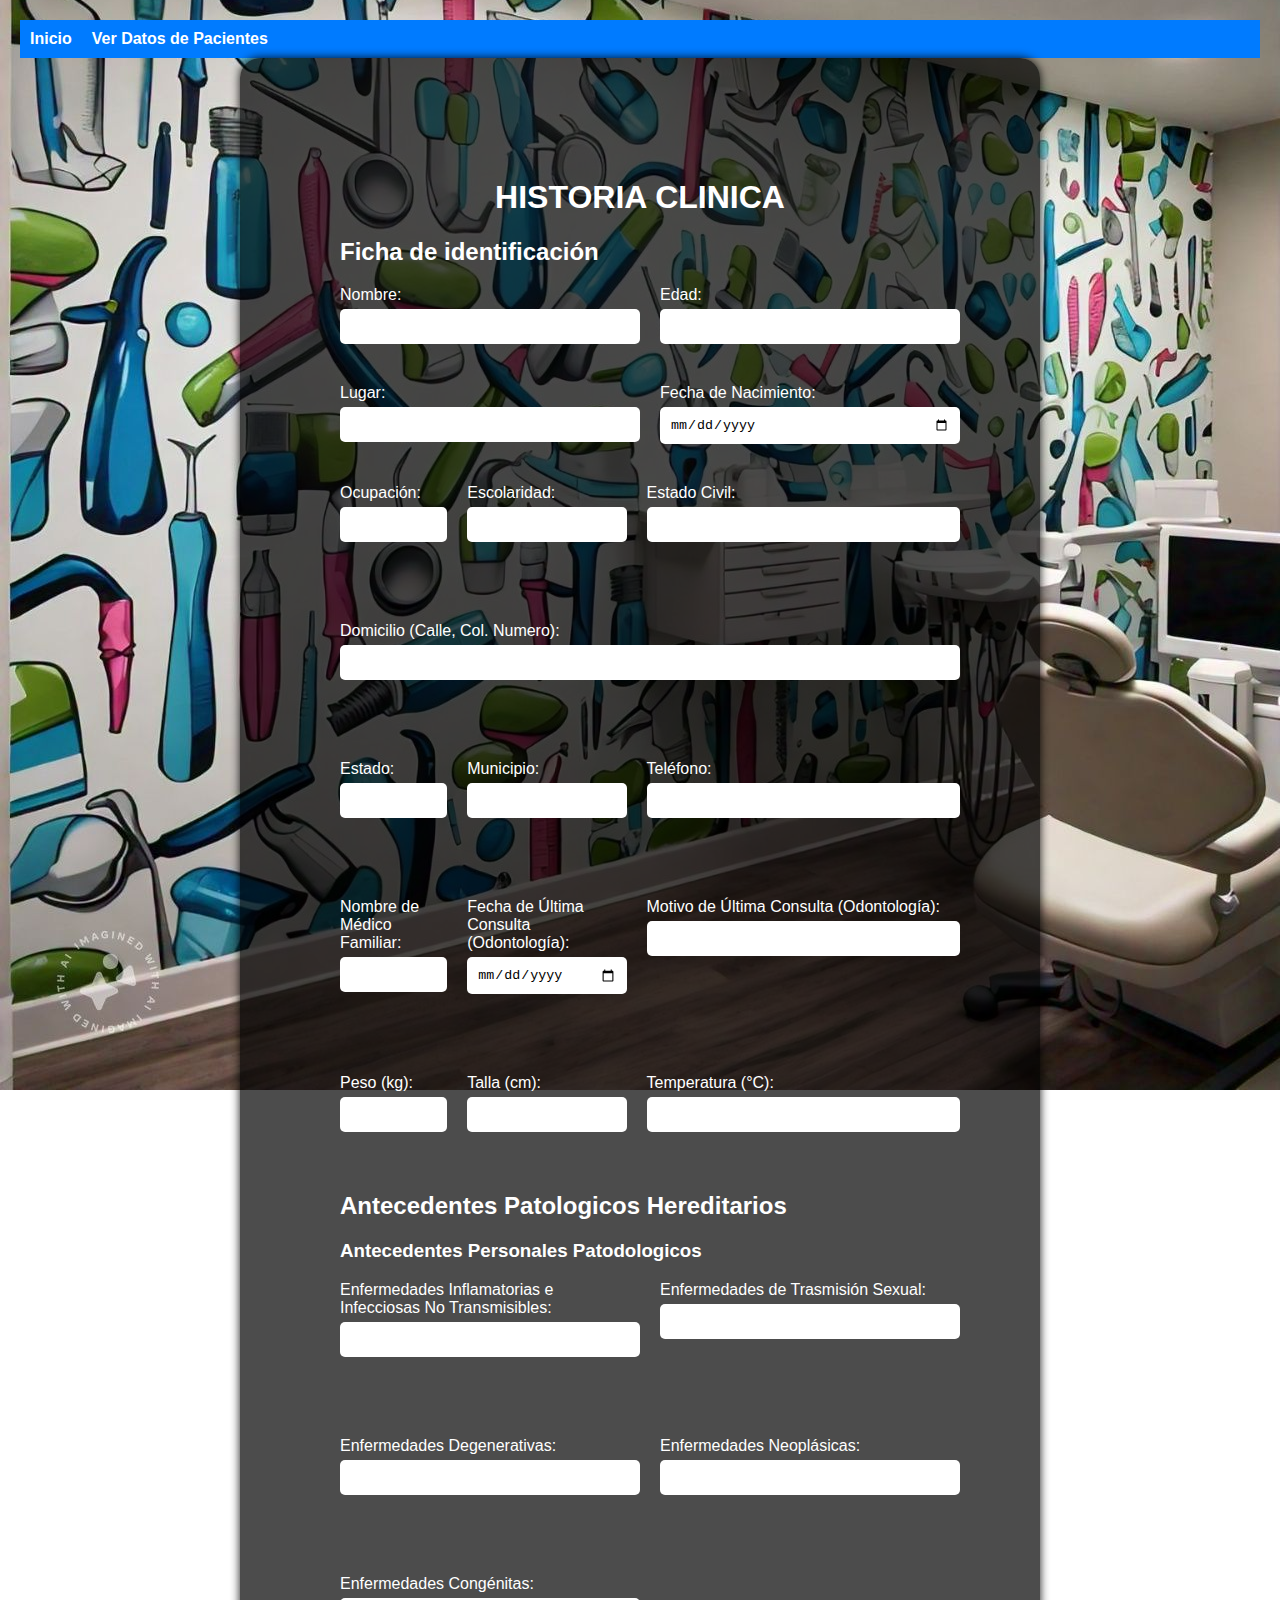
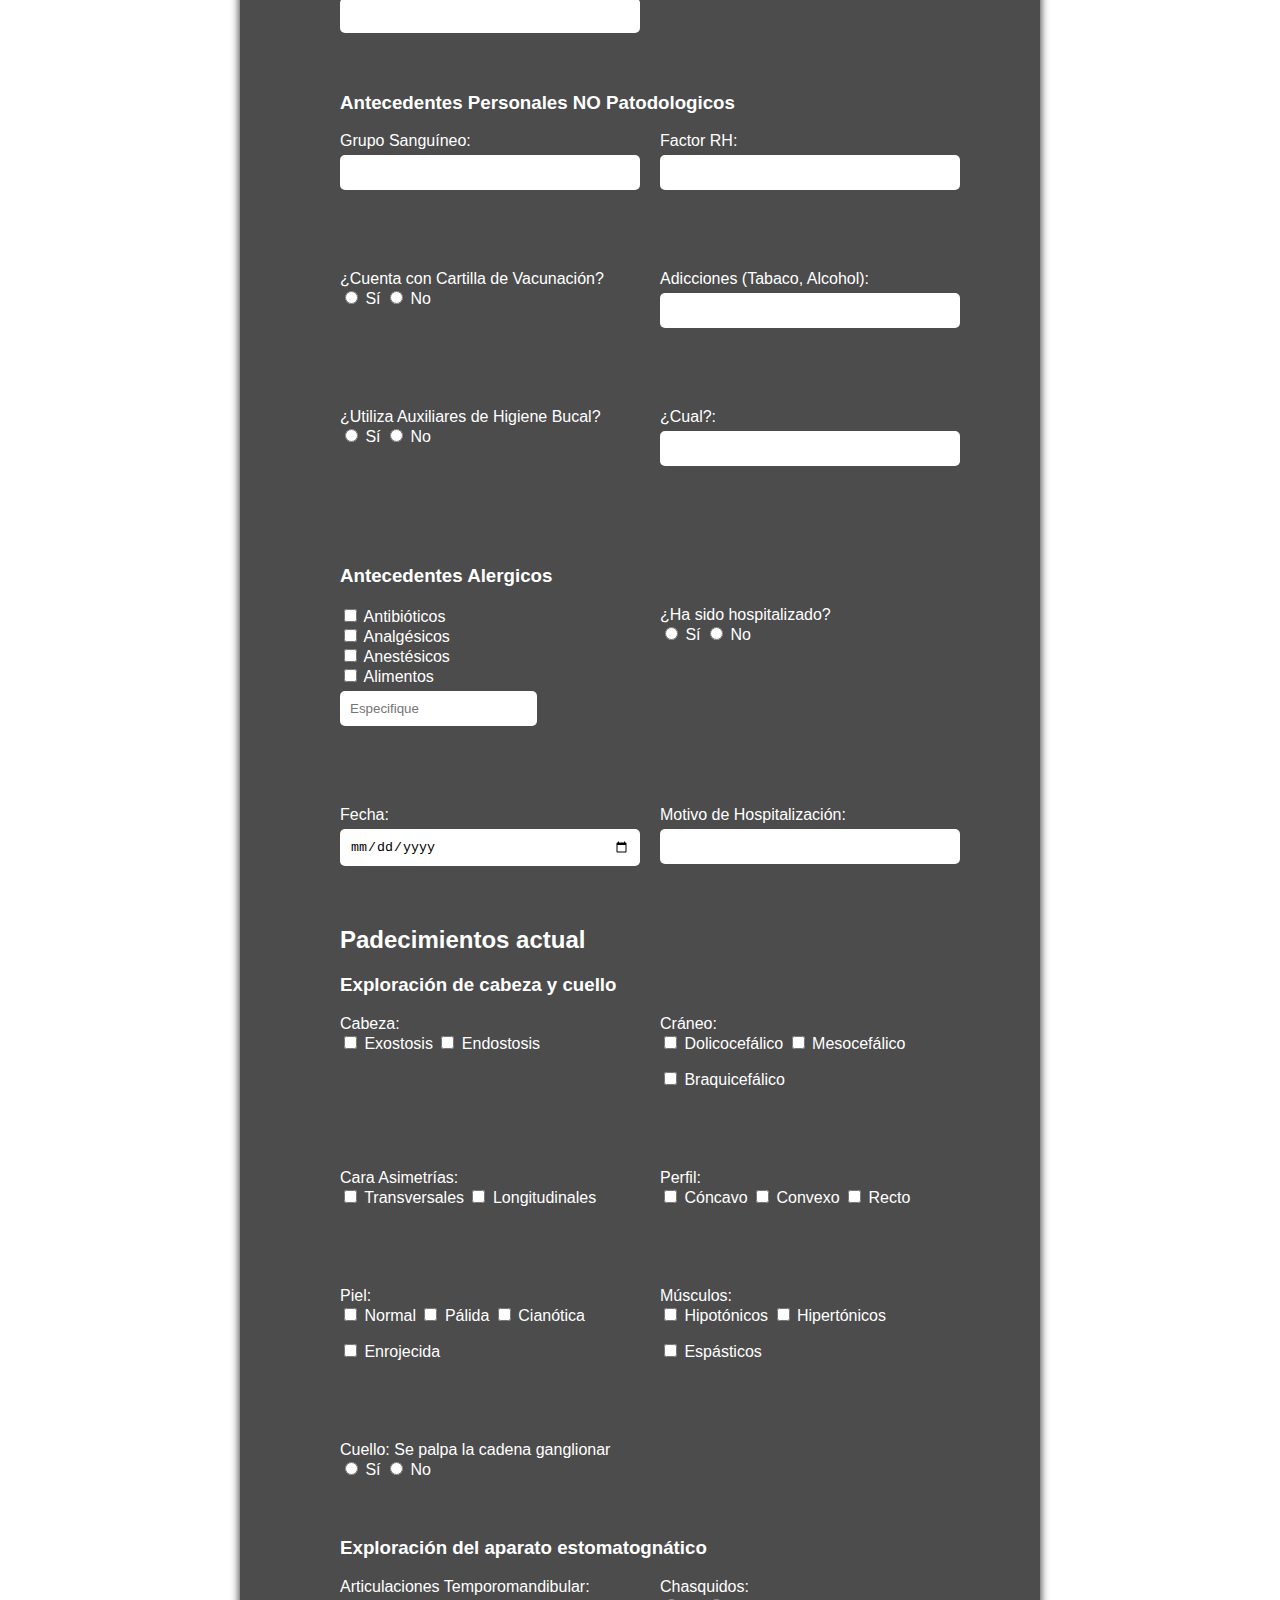
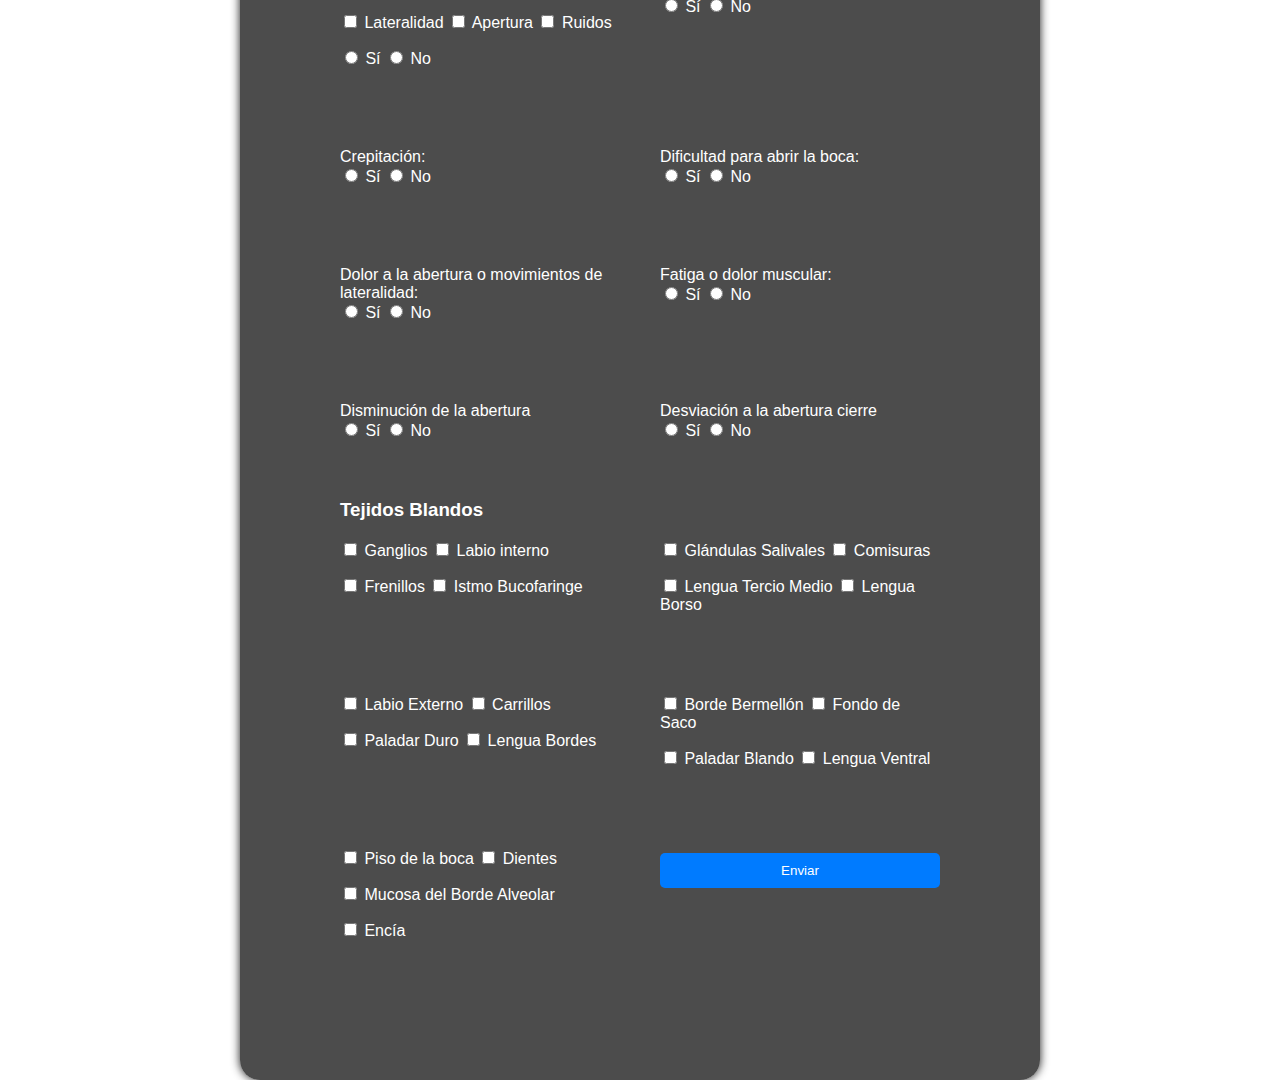
<file: Login/Contenido/Formularios/index.html>
<!DOCTYPE html>
<html lang="es">
<head>
    <meta charset="UTF-8">
    <meta name="viewport" content="width=device-width, initial-scale=1.0">
    <title>Historia Clinica</title>
    <link rel="manifest" href="manifest.json">
    <link rel="stylesheet" href="style.css">
</head>
<body>



<nav>
    <ul>
        <li><a href="index.html">Inicio</a></li>
        <li><a href="verDatos.html">Ver Datos de Pacientes</a></li>
    </ul>
</nav>

<style>
    nav {
        background-color: #007BFF;
        padding: 10px;
    }
    nav ul {
        list-style-type: none;
        padding: 0;
        margin: 0;
        display: flex;
    }
    nav ul li {
        margin-right: 20px;
    }
    nav ul li a {
        text-decoration: none;
        color: white;
        font-weight: bold;
    }
    nav ul li a:hover {
        text-decoration: underline;
    }
</style>











    




<div class="container">
    <h1>HISTORIA CLINICA</h1>
    <h2>Ficha de identificación</h2>


    <form action="guardar.php" method="POST">

        <div class="grid">

            <div class="form-group">
                <label for="nombre">Nombre:</label>
                <input type="text" id="nombre" name="nombre" required>
            </div>

            <div class="form-group">
                <label for="edad">Edad:</label>
                <input type="number" id="edad" name="edad" required>
            </div>

        </div>


        <div class="grid">



            <div class="form-group">
                <label for="lugar">Lugar:</label>
                <input type="text" id="lugar" name="lugar" required>
            </div>

            <div class="form-group">
                <label for="fecha_nacimiento">Fecha de Nacimiento:</label>
                <input type="date" id="fecha_nacimiento" name="fecha_nacimiento" required>
            </div>

            


        </div>






        <div class="grid">


            <div class="form-group">
                <label>Ocupación:</label>
                <input type="text" name="ocupacion" required>
            </div>

            <div class="form-group">
                <label>Escolaridad:</label>
                <input type="text" name="escolaridad" required>
            </div>

            <div class="form-group">
                <label>Estado Civil:</label>
                <input type="text" name="estado_civil" required>
            </div>

            <div class="form-group full-width">
                <label>Domicilio (Calle, Col. Numero):</label>
                <input type="text" name="domicilio" required>
            </div>

            <div class="form-group">
                <label>Estado:</label>
                <input type="text" name="estado" required>
            </div>

            <div class="form-group">
                <label>Municipio:</label>
                <input type="text" name="municipio" required>
            </div>

            <div class="form-group">
                <label>Teléfono:</label>
                <input type="tel" name="telefono" required>
            </div>

            <div class="form-group">
                <label>Nombre de Médico Familiar:</label>
                <input type="text" name="medico_familiar" required>
            </div>

            <div class="form-group">
                <label>Fecha de Última Consulta (Odontología):</label>
                <input type="date" name="fecha_consulta" required>
            </div>

            <div class="form-group">
                <label>Motivo de Última Consulta (Odontología):</label>
                <input type="text" name="motivo_consulta" required>
            </div>

            <div class="form-group">
                <label>Peso (kg):</label>
                <input type="number" name="peso" required>
            </div>

            <div class="form-group">
                <label>Talla (cm):</label>
                <input type="number" name="talla" required>
            </div>

            <div class="form-group">
                <label>Temperatura (°C):</label>
                <input type="number" step="0.1" name="temperatura" required>
            </div>

        </div>


        <h2>Antecedentes Patologicos Hereditarios</h2>
        <h3>Antecedentes Personales Patodologicos</h3>

        <div class="grid">

        

        <div class="form-group">
            <label>Enfermedades Inflamatorias e Infecciosas No Transmisibles:</label>
            <input type="text" name="inflamatorias_s_n" required>
        </div>


        <div class="form-group">
                <label>Enfermedades de Trasmisión Sexual:</label>
                <input type="text" name="transmision_sexual" required>
        </div>

        <div class="form-group">
                <label>Enfermedades Degenerativas:</label>
                <input type="text" name="degenerativas" required>
        </div>

        <div class="form-group">
                <label>Enfermedades Neoplásicas:</label>
                <input type="text" name="neoplasicas" required>
        </div>

        <div class="form-group">
                <label>Enfermedades Congénitas:</label>
                <input type="text" name="congenitas" required>
        </div>


        </div>


        <h3>Antecedentes Personales NO Patodologicos</h3>




        <div class="grid">




        <div class="form-group">
                <label>Grupo Sanguíneo:</label>
                <input type="text" name="grupo_sanguineo" required>
        </div>

        <div class="form-group">
                <label>Factor RH:</label>
                <input type="text" name="factor_rh" required>
        </div>

        <div class="form-group">
            <label>¿Cuenta con Cartilla de Vacunación?</label>
            <input type="radio" name="cartilla_vacunacion" value="si" required> Sí
            <input type="radio" name="cartilla_vacunacion" value="no" required> No
        </div>

        <div class="form-group">
            <label>Adicciones (Tabaco, Alcohol):</label>
            <input type="text" name="adicciones">
        </div>


        <div class="form-group">
            <label>¿Utiliza Auxiliares de Higiene Bucal?</label>
            <input type="radio" name="auxiliares_higiene" value="si" required> Sí
            <input type="radio" name="auxiliares_higiene" value="no" required> No
        </div>
        <div class="form-group">
            <div class="form-group">
            <label>¿Cual?:</label>
            <input type="text" name="cual">
            </div>
        </div>
        
        

        </div>




        <h3>Antecedentes Alergicos</h3>





        <div class="grid">





        <div class="form-group">
                <label><input type="checkbox" name="antibioticos"> Antibióticos </label>
                <label><input type="checkbox" name="analgesicos"> Analgésicos </label>
                <label><input type="checkbox" name="anestesicos"> Anestésicos </label>
                <label><input type="checkbox"  name="alimentos"> Alimentos </label>
                <input type="text" name="especifique_medicamentos" placeholder="Especifique" style="width: auto;">
        </div>




        <div class="form-group">
                <label>¿Ha sido hospitalizado?</label>
                <input type="radio" name="hospitalizado" value="si" required> Sí
                <input type="radio" name="hospitalizado" value="no" required> No
        </div>


        <div class="form-group">
                <label>Fecha:</label>
                <input type="date" name="fecha_hospitalizacion">
        </div>


        <div class="form-group">
            <label>Motivo de Hospitalización:</label>
            <input type="text" name="motivo_hospitalizacion">
        </div>





        </div>



        <h2>Padecimientos actual</h2>
        <p></p>
        <h3>Exploración de cabeza y cuello</h3>



        <div class="grid">



        <div class="form-group">
            <label>Cabeza:</label>
            <input type="checkbox" name="exostosis"> Exostosis
            <input type="checkbox" name="endostosis"> Endostosis
        </div>

        <div class="form-group">
            <label>Cráneo:</label>
            <input type="checkbox" name="dolicocefalico"> Dolicocefálico
            <input type="checkbox" name="mesocefalico"> Mesocefálico
            <p></p><input type="checkbox" name="braquicefalico"> Braquicefálico
        </div>

        <div class="form-group">
            <label>Cara Asimetrías:</label>
            <input type="checkbox" name="transversales"> Transversales
            <input type="checkbox" name="longitudinales"> Longitudinales
        </div>

        <div class="form-group">
            <label>Perfil:</label>
            <input type="checkbox" name="concavo"> Cóncavo
            <input type="checkbox" name="convexo"> Convexo
            <input type="checkbox" name="recto"> Recto
        </div>

        <div class="form-group">
            <label>Piel:</label>
            <input type="checkbox" name="normal"> Normal
            <input type="checkbox" name="palida"> Pálida
            <input type="checkbox" name="cianotica"> Cianótica
            <p></p><input type="checkbox" name="enrojecida"> Enrojecida
        </div>





        <div class="form-group">
            <label>Músculos:</label>
            <input type="checkbox" name="hipotonicos"> Hipotónicos
            <input type="checkbox" name="hipertonicos"> Hipertónicos
            <p></p><input type="checkbox" name="espasticos"> Espásticos
        </div>

        <div class="form-group">
            <label>Cuello: Se palpa la cadena ganglionar</label>
            <input type="radio" name="cadena_ganglionar" value="si" required> Sí
            <input type="radio" name="cadena_ganglionar" value="no" required> No
        </div>






        </div>


        <h3>Exploración del aparato estomatognático</h3>






        <div class="grid">




        <div class="form-group">
            <label>Articulaciones Temporomandibular:</label>
            <p></p>
            <input type="checkbox" name="lateralidad"> Lateralidad
            <input type="checkbox" name="apertura"> Apertura
            <input type="checkbox" name="ruidos"> Ruidos
            <p></p>
            <input type="radio" name="articulacioness" value="si" required> Sí
            <input type="radio" name="articulacioness" value="no" required> No
        </div>

        <div class="form-group">
            <label>Chasquidos:</label>
            <input type="radio" name="chasquidos" value="si" required> Sí
            <input type="radio" name="chasquidos" value="no" required> No
        </div>

        <div class="form-group">
            <label>Crepitación:</label>
            <input type="radio" name="crepitacion" value="si" required> Sí
            <input type="radio" name="crepitacion" value="no" required> No
        </div>

        <div class="form-group">
            <label>Dificultad para abrir la boca:</label>
            <input type="radio" name="dificultad_abrir_boca" value="si" required> Sí
            <input type="radio" name="dificultad_abrir_boca" value="no" required> No
        </div>

        <div class="form-group">
            <label>Dolor a la abertura o movimientos de lateralidad:</label>
            <input type="radio" name="dolor_a_la_abertura" value="si" required> Sí
            <input type="radio" name="dolor_a_la_abertura" value="no" required> No
        </div>

        <div class="form-group">
            <label>Fatiga o dolor muscular:</label>
            <input type="radio" name="fatiga_muscular" value="si" required> Sí
            <input type="radio" name="fatiga_muscular" value="no" required> No
        </div>

        <div class="form-group">
            <label>Disminución de la abertura</label>
            <input type="radio" name="disminicion_abertura" value="si" required> Sí
            <input type="radio" name="disminicion_abertura" value="no" required> No
        </div>

        <div class="form-group">
            <label>Desviación a la abertura cierre</label>
            <input type="radio" name="desviacion_abertura_cierre" value="si" required> Sí
            <input type="radio" name="desviacion_abertura_cierre" value="no" required> No
        </div>


        

        </div>


        <h3>Tejidos Blandos</h3>






        <div class="grid">





        <div class="form-group">
            
            <div>
                <input type="checkbox" name="ganglios"> Ganglios
            
                <input type="checkbox" name="labio_interno"> Labio interno
                <p>

                </p>
                <input type="checkbox" name="frenillos"> Frenillos
            
                <input type="checkbox" name="istmo_bucofaringe"> Istmo Bucofaringe

            </div>

        </div>





        <div class="form-group">
            <div>
                <input type="checkbox" name="salivales"> Glándulas Salivales
            
                <input type="checkbox" name="comisuras"> Comisuras
                <p>

                </p>
                <input type="checkbox" name="tercio_medio"> Lengua Tercio Medio
            
                <input type="checkbox" name="borso"> Lengua Borso
                
            </div>

        </div>




        <div class="form-group">

            <div>
                <input type="checkbox" name="labio_externo"> Labio Externo
            
                <input type="checkbox" name="carrillos"> Carrillos
                <p>

                </p>
                <input type="checkbox" name="paladar_duro"> Paladar Duro
            
                <input type="checkbox" name="lengua_bordes"> Lengua Bordes
            </div>


        </div>



        <div class="form-group">

            <div>
                <input type="checkbox" name="borde_bermellon"> Borde Bermellón
            
                <input type="checkbox" name="fondo_saco"> Fondo de Saco
                <p>

                </p>
                <input type="checkbox" name="paladar_blando"> Paladar Blando
            
                <input type="checkbox" name="lengua_ventral"> Lengua Ventral
            </div>



        </div>





        <div class="form-group">

            <div>
                <input type="checkbox" name="piso_boca"> Piso de la boca
            
                <input type="checkbox" name="dientes"> Dientes
                <p>

                </p>
                <input type="checkbox" name="mucosa_borde_alveolar"> Mucosa del Borde Alveolar
                <p>

                </p>
                <input type="checkbox" name="encia"> Encía
            </div>




        </div>















            






    



        <div class="form-group">
            <input type="submit" value="Enviar">
        </div>




        
    </form>
</div>

<script>
    // Mostrar campo de "Cuál" si se selecciona "Sí" en Auxiliares de Higiene Bucal
    const radioInputs = document.querySelectorAll('input[name="auxiliares_higiene"]');
    const auxiliarInput = document.getElementById('auxiliarInput');

    radioInputs.forEach(input => {
        input.addEventListener('change', function() {
            if (this.value === 'si') {
                auxiliarInput.style.display = 'block';
            } else {
                auxiliarInput.style.display = 'none';
                auxiliarInput.value = ''; // Limpia el campo
            }
        });
    });


    // Service worker registration for PWA
    if ('serviceWorker' in navigator) {
        navigator.serviceWorker.register('sw.js')
        .then(() => console.log('Service Worker registered'))
        .catch(err => console.error('Service Worker registration failed: ', err));
    }
    
    
</script>

</body>
</html>
</file>
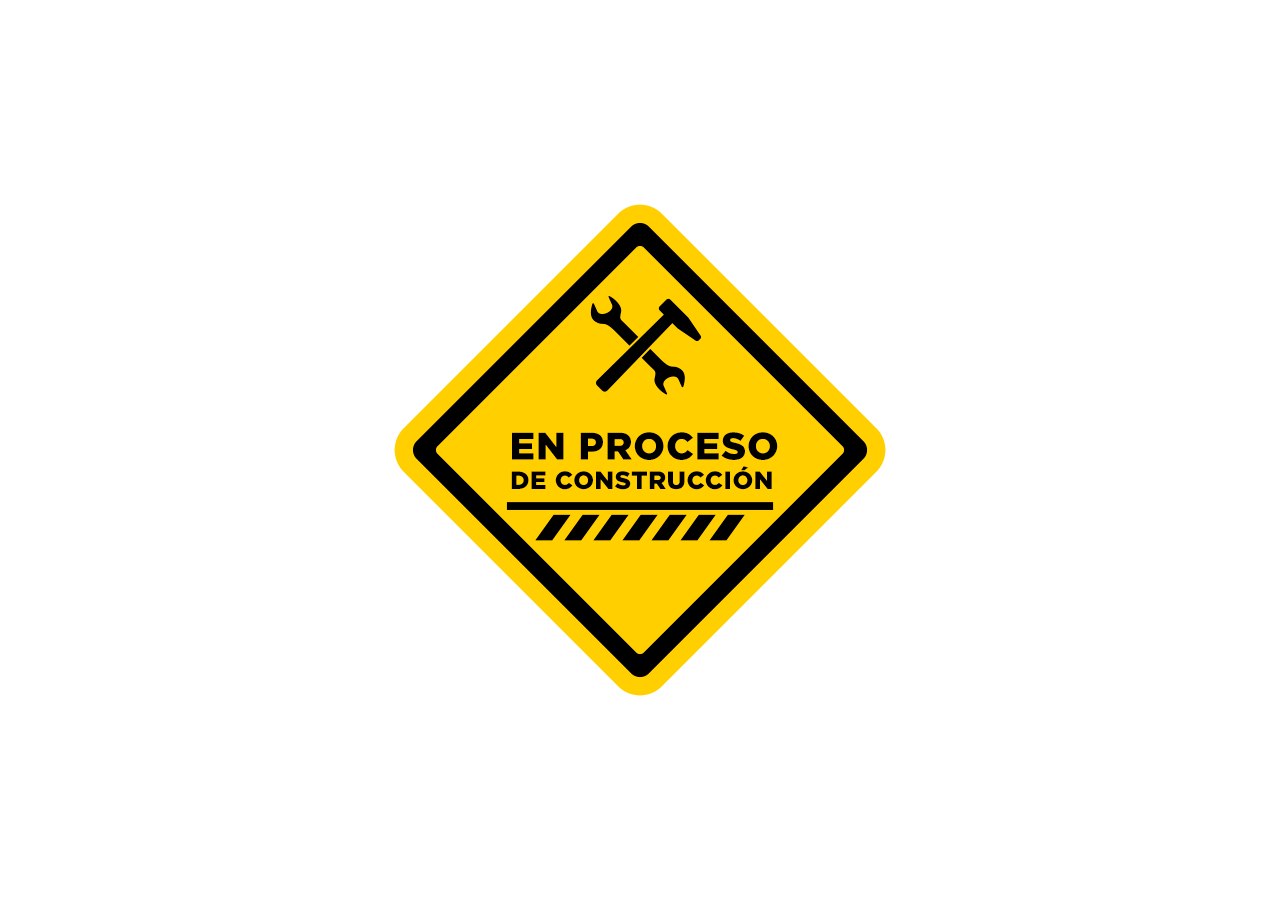
<file: Agenda.html>
<!DOCTYPE html>
<html lang="en">
<head>
    <meta charset="UTF-8">
    <meta name="viewport" content="width=device-width, initial-scale=1.0">
    <title>Muy Pronto</title>
    <style>
        /* Estilo para centrar la imagen en la página */
        body, html {
            height: 100%;
            margin: 0;
            display: flex;
            justify-content: center; /* Centrado horizontal */
            align-items: center; /* Centrado vertical */
            font-family: Arial, sans-serif;
        }

        img {
            max-width: 100%; /* Para que no se salga de la pantalla si es demasiado grande */
            height: auto; /* Mantener la proporción de la imagen */
        }
    </style>
</head>
<body>
    <!-- Imagen insertada -->
    <img src="En-Construccion-.png" alt="Descripción de la imagen">
</body>
</html>
</file>
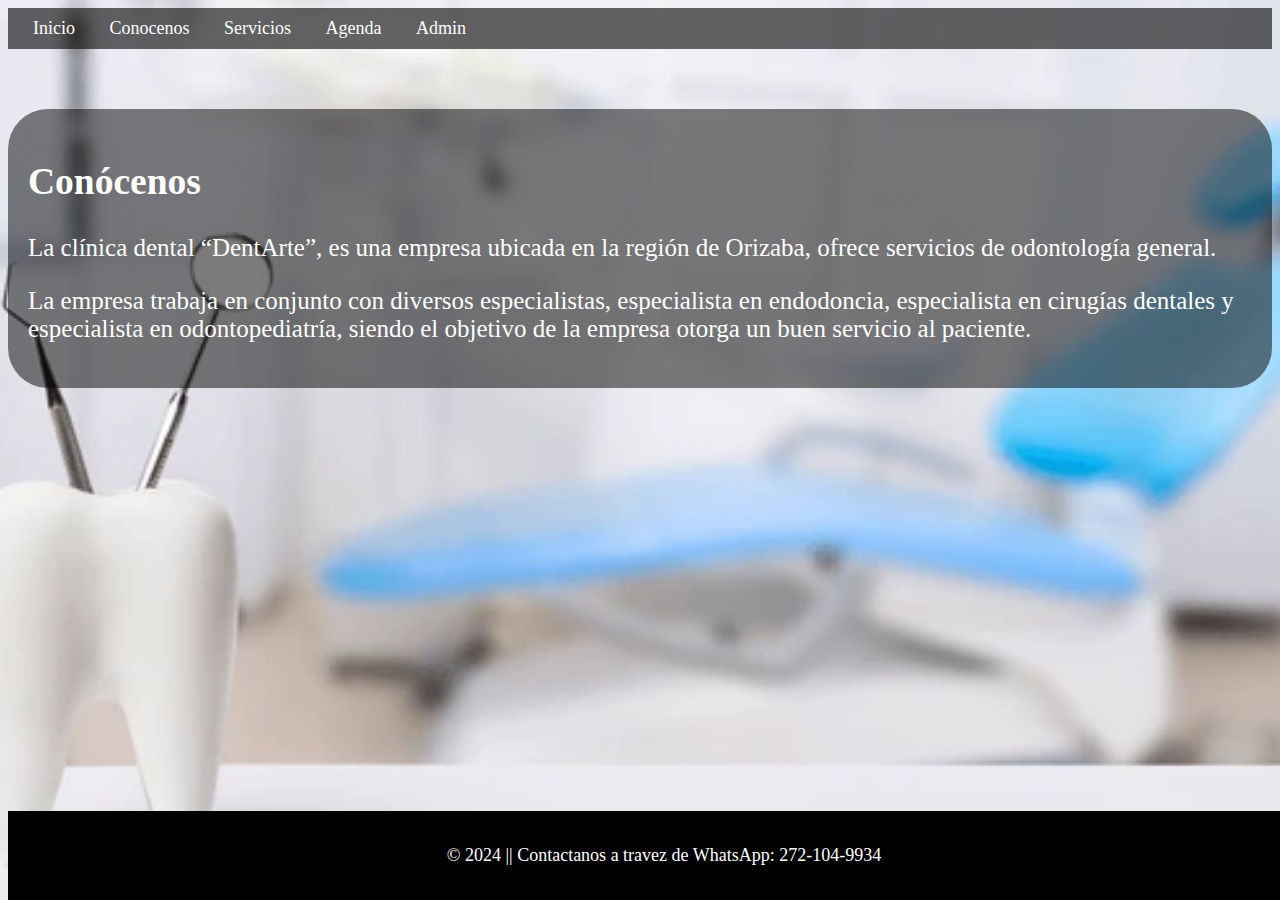
<file: Conocenos.html>
<!DOCTYPE html>
<html lang="es">
<head>
    <meta charset="UTF-8">
    <meta name="viewport" content="width=device-width, initial-scale=1.0">
    <title>Conócenos</title>
    <link rel="stylesheet" href="C/cono.css">
</head>
<body>

  <!-- Menú de navegación -->
  <nav>
        <a href="index.html">Inicio</a>
        <a href="Conocenos.html">Conocenos</a>
        <a href="A1/Servicios.html">Servicios</a>
        <a href="Agenda.html">Agenda</a>
        <a href="Login/index.html">Admin</a>
    </nav>

    <main>
        <section>
            <h2>Conócenos</h2>
            <p>
            La clínica dental “DentArte”, es una empresa ubicada en la región de Orizaba,
            ofrece servicios de odontología general.
            </p>
            <p>
            La empresa trabaja en conjunto con diversos especialistas, especialista en
            endodoncia, especialista en cirugías dentales y especialista en odontopediatría,
            siendo el objetivo de la empresa otorga un buen servicio al paciente.
            </p>
        </section>
    </main>

    <footer>
        <p>© 2024 || Contactanos a travez de WhatsApp: 272-104-9934 </p>
    </footer>
</body>
</html>
</file>
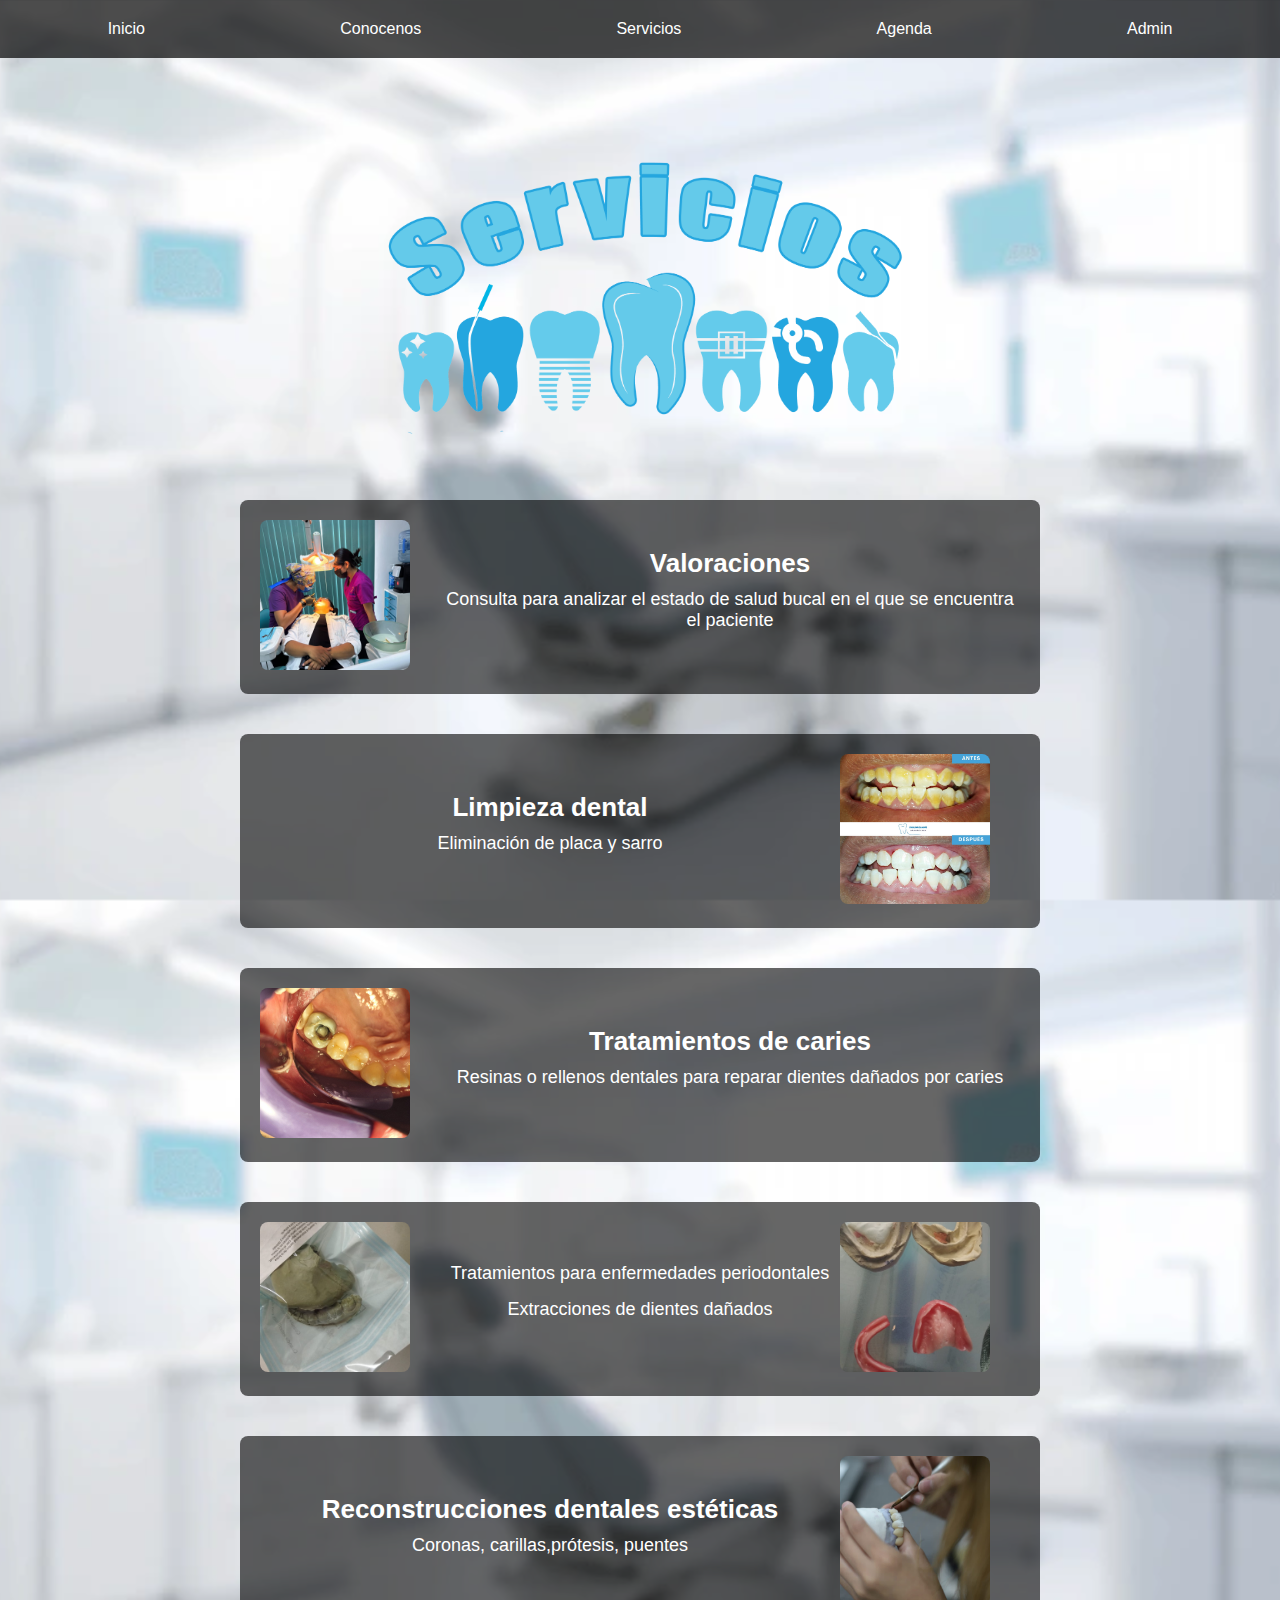
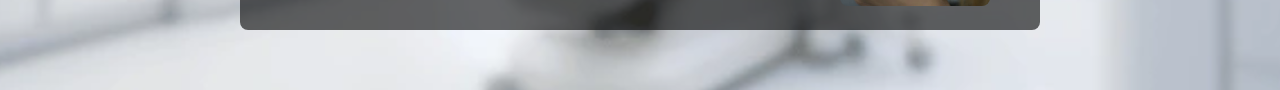
<file: A1/Servicios.html>
<?php
// index.php o servicios.php
?>
<!DOCTYPE html>
<html lang="es">
<head>
    <meta charset="UTF-8">
    <meta name="viewport" content="width=device-width, initial-scale=1.0">
    <title>Servicios</title>

    <!-- Meta PWA -->
    <link rel="manifest" href="manifest.json">
    <meta name="theme-color" content="#2F3BA2">
    
    <!-- Iconos para la PWA -->
    <link rel="icon" href="images/icono.png">

    <!-- Vinculo al archivo de estilos CSS externo -->
    <link rel="stylesheet" href="Servicio.css">

</head>
<body>

    <!-- Menú de navegación -->
    <nav>
        <a href="../index.html">Inicio</a>
        <a href="../Conocenos.html">Conocenos</a>
        <a href="../A1/Servicios.html">Servicios</a>
        <a href="../Agenda.html">Agenda</a>
        <a href="../Login/index.html">Admin</a>
    </nav>

    <!-- Imagen de bienvenida -->
    <div class="imagen-bienvenida">
        <img src="ImgU/odounidos-logo-transp.png" alt="Imagen de servicio principal">
    </div>






    <!-- Sección de Servicios -->
    <div class="servicios">

        <!-- Tarjeta 1 -->
        <div class="tarjeta">
            <div class="imagen-servicio">
                <img src="ImgU/S1.jpg" alt="Servicio 1">
            </div>
            <div class="info-tarjeta">
                <h3>Valoraciones</h3>
                <p>Consulta para analizar el estado de salud bucal en el que se
                encuentra el paciente</p>
            </div>
        </div>

        <!-- Tarjeta 2 -->
        <div class="tarjeta">
            <div class="info-tarjeta">
                <h3>Limpieza dental</h3>
                <p>Eliminación de placa y sarro</p>
            </div>
            <div class="imagen-servicio">
                <img src="ImgU/S2.jpg" alt="Servicio 2">
            </div>
        </div>

        <!-- Tarjeta 3 -->
        <div class="tarjeta">
            <div class="imagen-servicio">
                <img src="ImgU/S3.jpg" alt="Servicio 3">
            </div>
            <div class="info-tarjeta">
                <h3>Tratamientos de caries </h3>
                <p>Resinas o rellenos dentales para reparar dientes dañados por caries</p>
            </div>
        </div>

        <!-- Tarjeta 4 -->
        <div class="tarjeta">
        <div class="imagen-servicio">
                <img src="ImgU/S5.jpg" alt="Servicio 4">
            </div>
            <div class="info-tarjeta">
                <p>Tratamientos para enfermedades periodontales</p>
                <p>Extracciones de dientes dañados</p>
            </div>
            <div class="imagen-servicio">
                <img src="ImgU/S4.jpg" alt="Servicio 4">
            </div>
        </div>

         <!-- Tarjeta 5 -->
         <div class="tarjeta">
            <div class="info-tarjeta">
                <h3>Reconstrucciones dentales estéticas</h3>
                <p>Coronas, carillas,prótesis, puentes</p>
            </div>
            <div class="imagen-servicio">
                <img src="ImgU/S6.jpg" alt="Servicio 5">
            </div>
        </div>
        



    </div>





    <!-- Scripts para la PWA -->
    <script>
        // Verificar si el navegador soporta Service Workers
        if ('serviceWorker' in navigator) {
            navigator.serviceWorker.register('js/service-worker.js')
                .then(function(registration) {
                    console.log('Service Worker registrado con éxito:', registration);
                })
                .catch(function(error) {
                    console.log('Error al registrar el Service Worker:', error);
                });
        }
    </script>
</body>
</html>
</file>
<file: Login/Contenido/Formularios/style.css>
body {
    margin: 0;
    height: 100vh;
    font-family: Arial, sans-serif;
    background-image: url('Fondo1.jpeg');
    background-size: cover;
    background-position: center;
    background-attachment: fixed;
    background-repeat: no-repeat;
    color: #fff;
    padding: 20px;
}
.container {
    background-color: rgba(0, 0, 0, 0.7);
    padding: 100px;   
    border-radius: 20px;
    max-width: 600px;
    margin: auto;
    box-shadow: 0 0 10px rgba(0, 0, 0, 0.9);
}
h1 {
    text-align: center;
}
.form-group {
    margin-bottom: 40px; /* Aumentar el margen inferior */
}
label {
    display: block;
}
input[type="text"], input[type="date"], input[type="number"], input[type="tel"], input[type="submit"] {
    width: 100%;
    padding: 10px;
    border-radius: 5px;
    border: none;
    margin-top: 5px;
}
input[type="submit"] {
    background-color: #007BFF;
    color: white;
    cursor: pointer;
}
input[type="submit"]:hover {
    background-color: #0056b3;
}
.logo {
    display: block;
    margin: 0 auto 20px auto;
    max-width: 150px; /* Ajusta el tamaño del logo */
}
.grid {
    display: grid;
    grid-template-columns: repeat(2, 1fr);
    gap: 40px; /* Espaciado entre columnas ------------------------------------------------------------*/
}
.full-width {
    grid-column: span 3; /* Ocupa las dos columnas */
}
</file>
<file: C/cono.css>
body {
    background-image: url('oral-dental-hygiene-healthy-white-600nw-1517909696.webp'); /* Reemplaza esta ruta con la ubicación de tu imagen */
    background-size: cover; /* Asegura que la imagen cubra toda la pantalla */
    background-position: center; /* Centra la imagen */
    background-attachment: fixed; /* Fija la imagen en su lugar cuando se hace scroll */
    color: #fff; /* Cambia el color del texto a blanco para que resalte sobre el fondo */
    font-size: 18px; /* Aumenta el tamaño de la fuente a 18px (ajusta según sea necesario) */
}


main {
    padding: 50px;
    background: rgba(0, 0, 0, 0.5); /* Fondo semi-transparente para que el texto se lea mejor */
    border-radius: 40px; /* Opcional: bordes redondeados */
    font-size: 25px; /* Aumenta el tamaño de la fuente a 20px (ajusta según sea necesario) */
}

nav a {
    color: #fff;
    text-decoration: none;
    padding: 10px;
    margin: 5px;
}

nav {
    background-color: rgba(0, 0, 0, 0.6); /* Fondo oscuro y semi-transparente para el menú */
    padding: 10px;
}


nav a:hover {
    background-color: rgb(0, 0, 0);
}

/* Añadir margen superior al contenido */
main {
    padding: 20px;
    margin-top: 60px;  /* Ajusta el valor según el alto del menú */
}

/* Estilos para el pie de página */
footer {
    background-color: #000000;
    color: white;
    text-align: center;
    padding: 1rem;
    position: fixed;
    bottom: 0;
    width: 100%;
}
</file>
<file: A1/Servicio.css>
/* Reset de márgenes y padding */
* {
    margin: 0;
    padding: 0;
    box-sizing: border-box;
}

/* Estilos del Body */
body {
    font-family: Arial, sans-serif;
    background-image: url('ImgU/blurred-dental-clinic-background-defocused-600nw-2326575003.webp');
    background-size: cover;
    background-position: center;
    height: 100vh;
    color: white;
    padding-top: 80px; /* Para no solaparse con el menú */
}

/* Estilos para el menú */
nav {
    background-color: rgba(0, 0, 0, 0.7);
    padding: 10px;
    position: absolute;
    top: 0;
    width: 100%;
    display: flex;
    justify-content: space-around;
}

nav a {
    color: white;
    text-decoration: none;
    padding: 10px 15px;
}

nav a:hover {
    background-color: rgba(255, 255, 255, 0.2);
}

/* Estilo para la imagen de bienvenida */
.imagen-bienvenida img {
    width: 50%;
    height: auto;
    object-fit: cover;
    max-height: 400px; /* Limitar la altura de la imagen */
    display: block;
    margin-top: 50px;
    margin-left: auto;
    margin-right: auto;
}


/* Sección de Servicios */
.servicios {
    padding: 40px 20px;
    text-align: center;
    display: flex;
    flex-direction: column;
    align-items: center;
}

.servicios h2 {
    font-size: 32px;
    margin-bottom: 40px;
    color: #f1f1f1;
}

/* Estilo de las tarjetas de servicios */
.tarjeta {
    display: flex;
    align-items: center;
    justify-content: space-between;
    background-color: rgba(0, 0, 0, 0.6);
    border-radius: 8px;
    padding: 20px;
    margin-bottom: 40px; /* Aumentar el espacio entre las tarjetas */
    max-width: 800px; /* Aumentar el tamaño de la tarjeta */
    width: 90%; /* Para que no ocupen todo el ancho de la pantalla */
    margin: 20px auto; /* Centrado automático con un poco de margen superior e inferior */
    transition: transform 0.3s ease, box-shadow 0.3s ease;
}

.tarjeta:hover {
    transform: translateY(-10px); /* Efecto de subida */
    box-shadow: 0 10px 20px rgba(0, 0, 0, 0.2); /* Sombra al pasar el ratón */
}

/* Contenedor de la imagen de cada tarjeta */
.imagen-servicio img {
    width: 150px;
    height: 150px;
    object-fit: cover;
    border-radius: 8px;
    margin-right: 30px; /* Más espacio entre la imagen y el texto */
}

/* Información dentro de la tarjeta */
.info-tarjeta {
    flex: 1; /* El texto ocupa el espacio restante */
    color: #fff;
}

.info-tarjeta h3 {
    font-size: 26px;
    margin-bottom: 10px;
}

.info-tarjeta p {
    font-size: 18px;
    margin-bottom: 15px;
}

/* Botón de la tarjeta */
.info-tarjeta button {
    background-color: #f39c12;
    border: none;
    padding: 10px 20px;
    color: white;
    font-size: 16px;
    cursor: pointer;
    border-radius: 5px;
    transition: background-color 0.3s;
}

.info-tarjeta button:hover {
    background-color: #e67e22;
}
</file>
